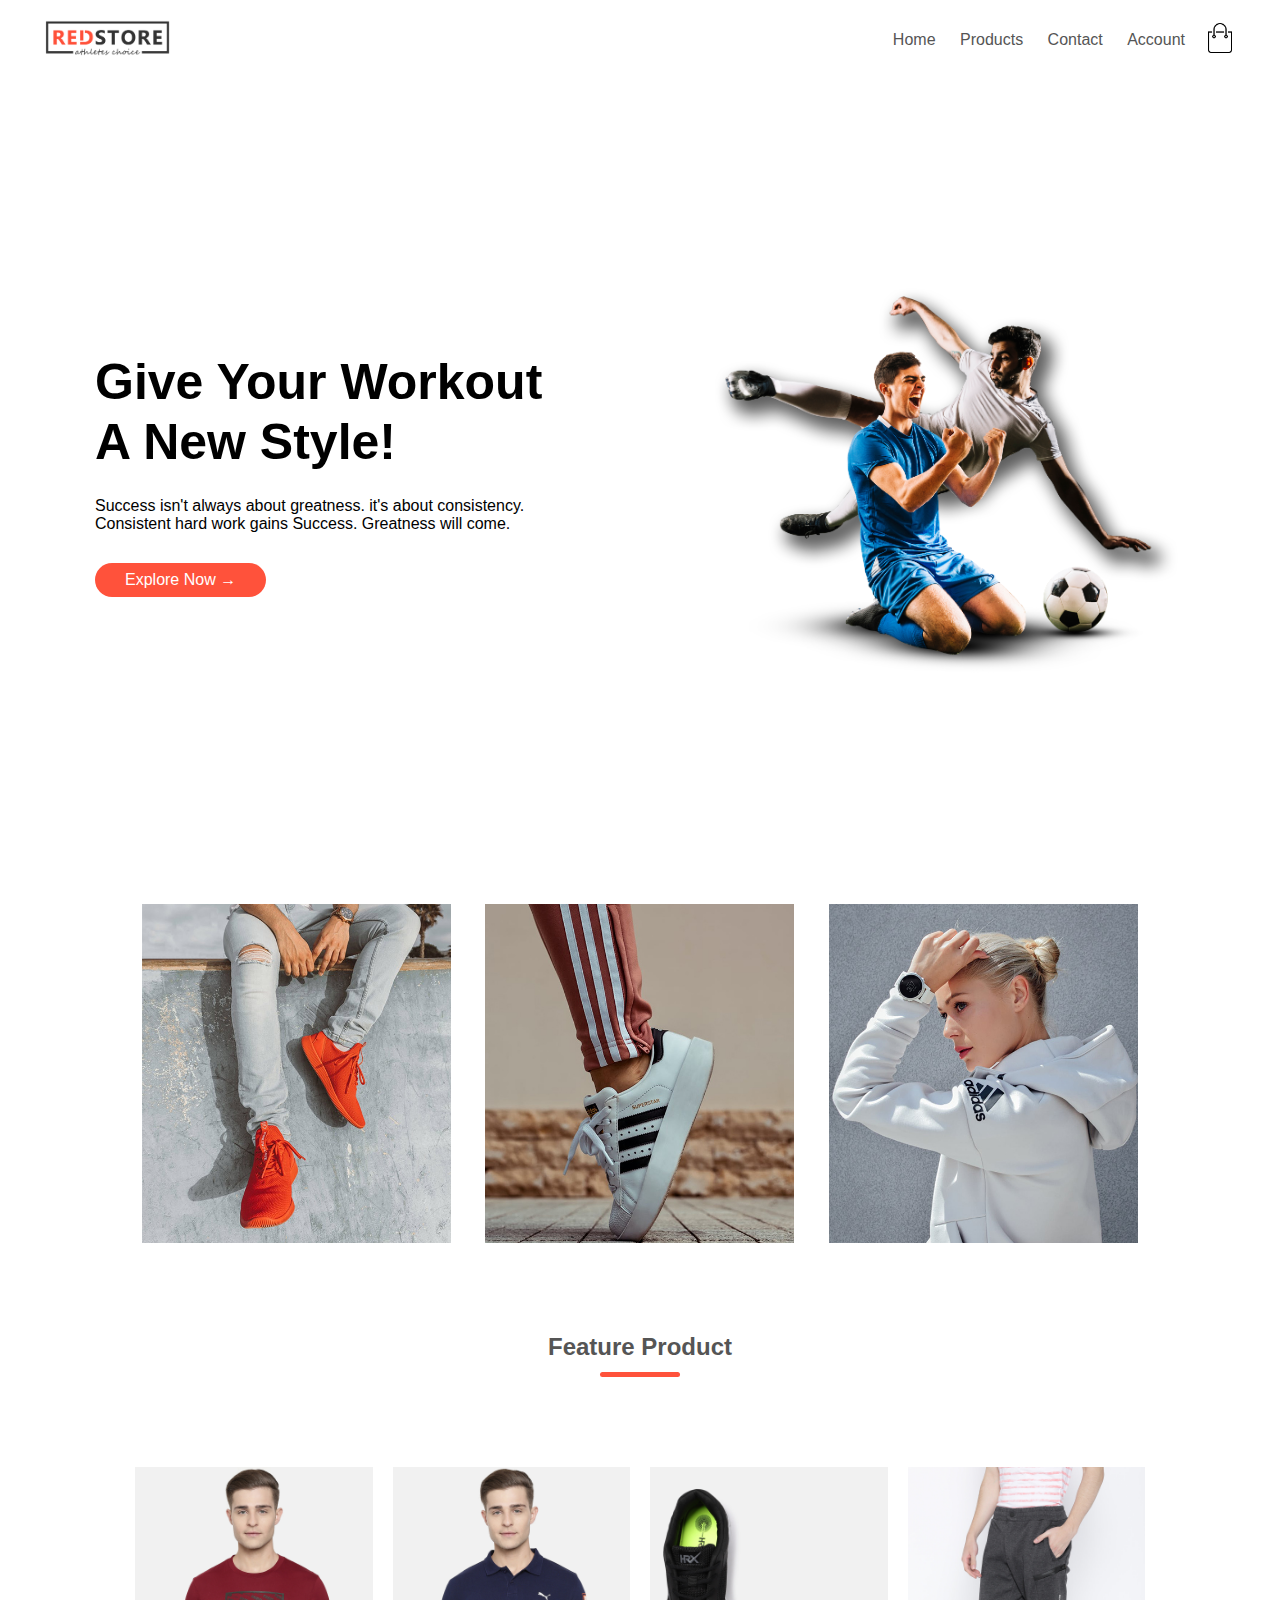
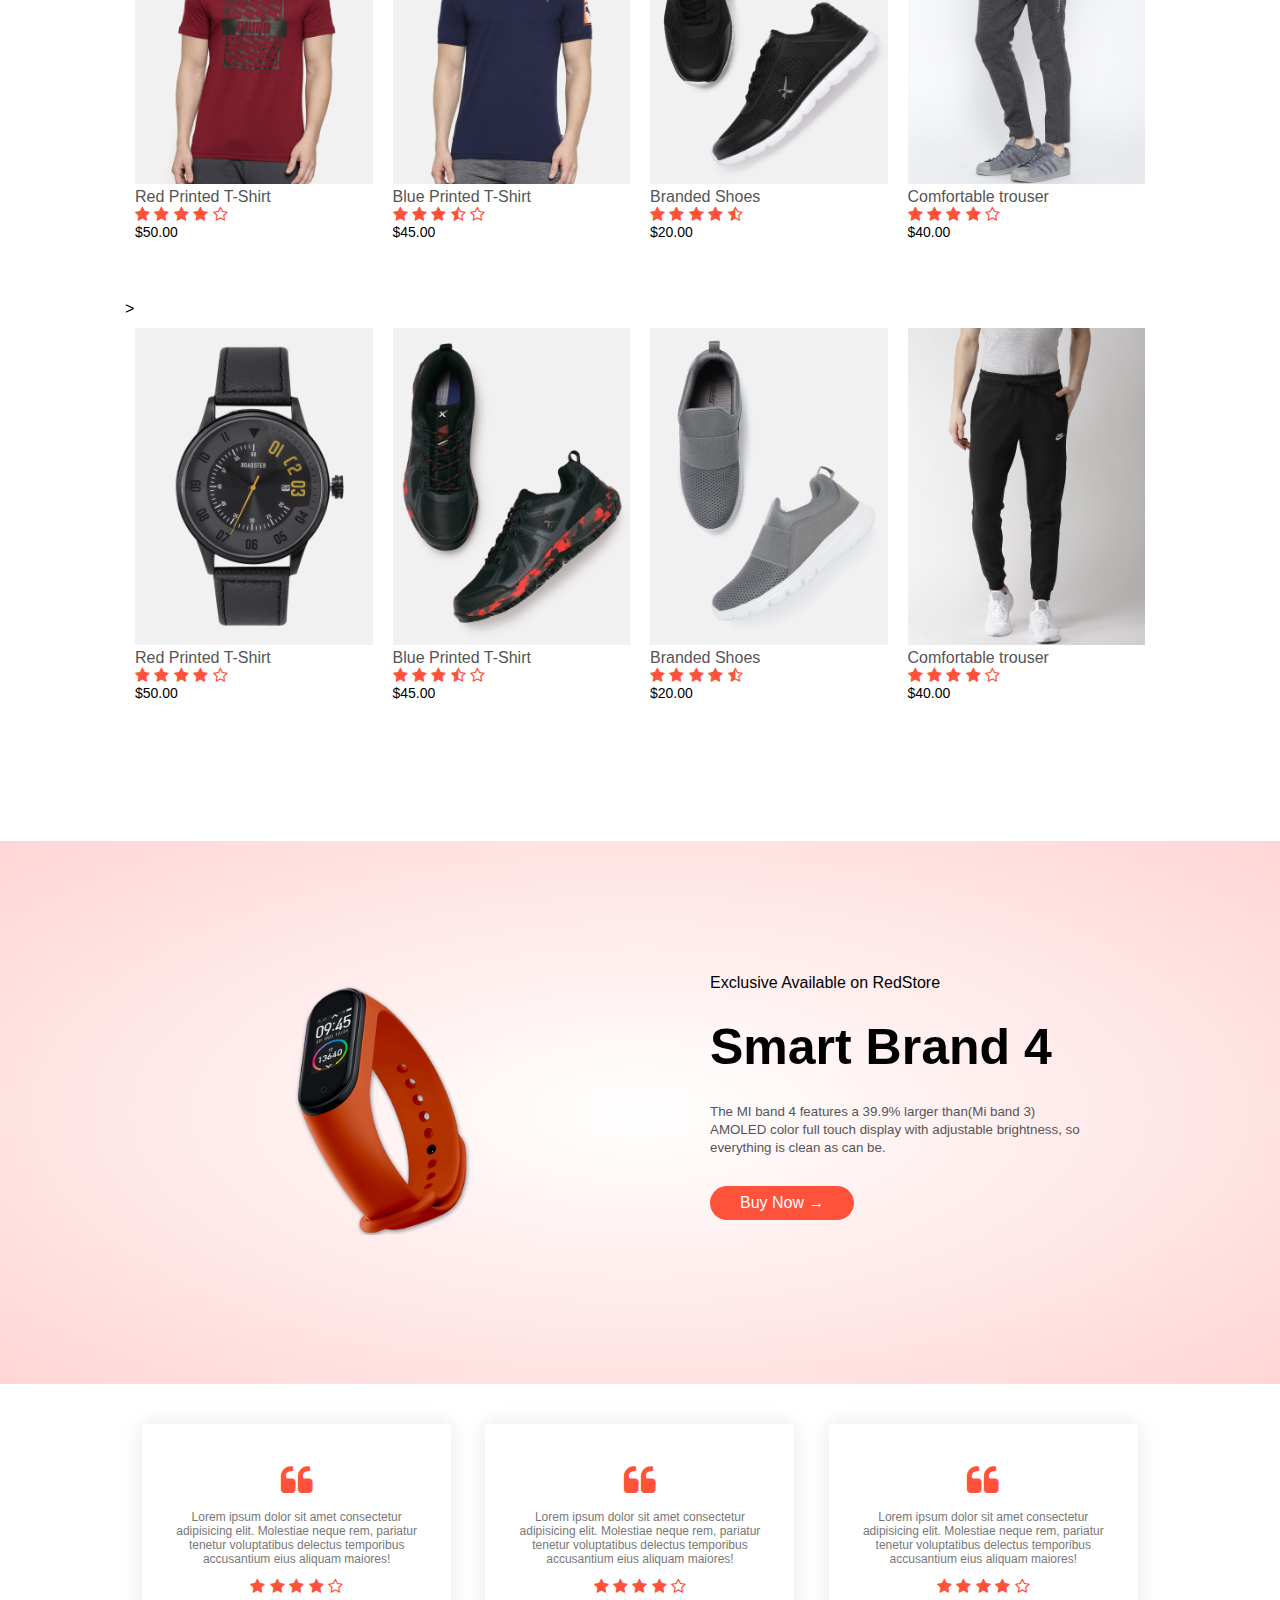
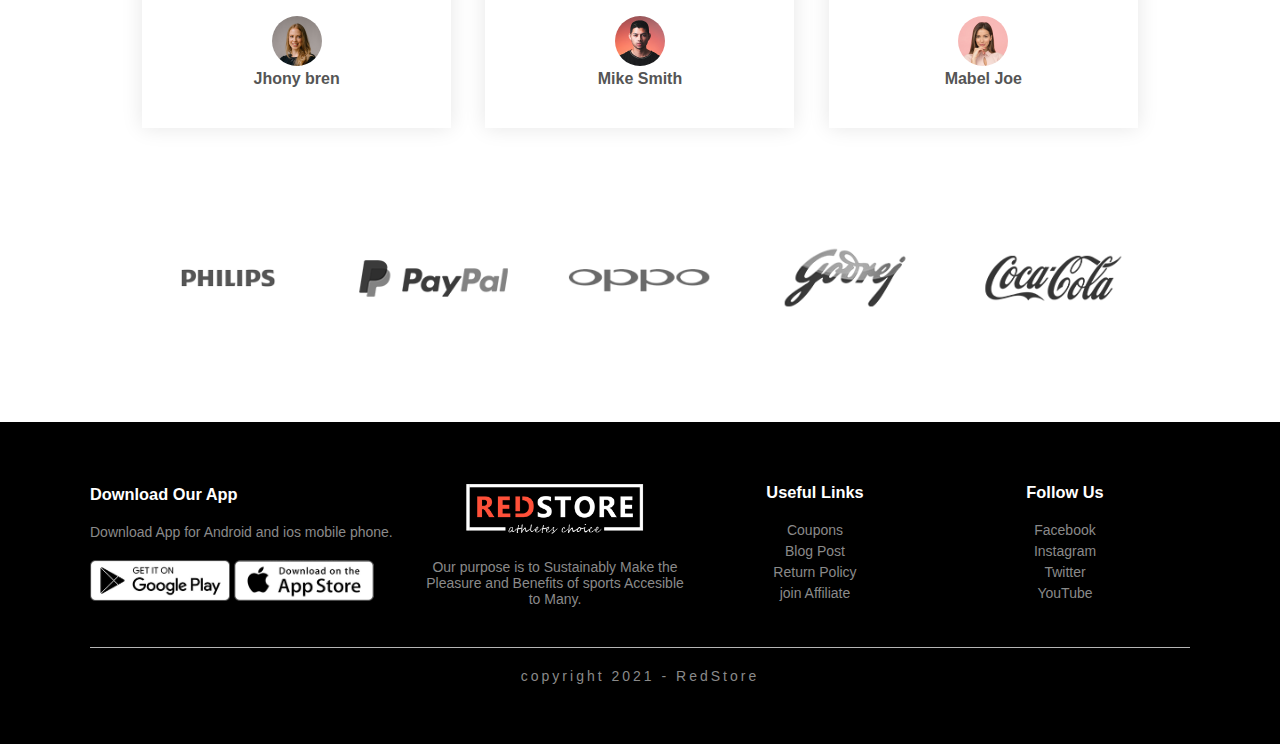
<file: index.html>
<!DOCTYPE html>
<html lang="en">

<head>
  <meta charset="UTF-8">
  <meta name="viewport" content="width=device-width, initial-scale=1.0">
  <link rel="stylesheet" href="https://cdnjs.cloudflare.com/ajax/libs/font-awesome/4.7.0/css/font-awesome.min.css">
  <link rel="stylesheet" href="style.css">
  <script src="script.js"></script>
  <!-- fonts  -->
  <link rel="preconnect" href="https://fonts.gstatic.com">

  <title>RedStore</title>
</head>

<body>
  <div class="header">
    <div class="menu">
      <div class="navbar">
        <div class="logo">
             <a href="index.html">
          <img src="/images/logo.png" alt="RedStore" width="125px">
          </a>
        </div>

        <nav>
                  
          
          <ul id = "Menu-items" >
            <li><a href="index.html">Home</a></li>
            <li><a href="products.html">Products</a></li>
             <!-- <li><a href="about.html">About</a></li> -->
            <li><a href="contact.html">Contact</a></li> 
            <li><a href="account.html">Account</a></li>
          </ul>
          
        </nav>
        <a href="cart.html">
        <img src="images/cart.png" alt="cart" width="30px" height="30px"></a>
        <img src="images/menu.png" class="menu-icon" onclick="menutoggle()">
      </div>
      <div class="row">
        <div class="col-2">
          <h1>Give Your Workout <br> A New Style!</h1>
          <p>Success isn't always about greatness. it's about consistency.
            Consistent hard work gains Success. Greatness will come. </p>
          <a href="products.html" class="btn">Explore Now &#8594;</a>
        </div>
        <div class="col-2">
          <img src="images/image1.png" alt="">
        </div>
      </div>
    </div>
  </div>

  <!-- ---- Feature Category Option ----  -->
  <div class="category">
    <div class="small-container">
      <div class="row">
        <div class="col-3"><img src="images/category-1.jpg" alt=""></div>
        <div class="col-3"><img src="images/category-2.jpg" alt=""></div>
        <div class="col-3"><img src="images/category-3.jpg" alt=""></div>
      </div>
    </div>
  </div>

  <!-- Feature Product -->
  <div class="small-container">
    <h2 class="title">Feature Product</h2>
    <div class="row">
      <div class="col-4">
        <a href="/product-preview.html">
        <img src="images/product-1.jpg" alt=""></a>
        <h4>Red Printed T-Shirt</h4>
        <div class="rating">
          <i class="fa fa-star"></i>
          <i class="fa fa-star"></i>
          <i class="fa fa-star"></i>
          <i class="fa fa-star"></i>
          <i class="fa fa-star-o"></i>
        </div>
        <p>$50.00</p>
      </div>
      <div class="col-4">
        <img src="images/product-4.jpg" alt="">
        <h4>Blue Printed T-Shirt</h4>
        <div class="rating">
          <i class="fa fa-star"></i>
          <i class="fa fa-star"></i>
          <i class="fa fa-star"></i>
          <i class="fa fa-star-half-o"></i>
          <i class="fa fa-star-o"></i>
        </div>
        <p>$45.00</p>
      </div>
      <div class="col-4">
        <img src="images/product-2.jpg" alt="">
        <h4>Branded Shoes</h4>
        <div class="rating">
          <i class="fa fa-star"></i>
          <i class="fa fa-star"></i>
          <i class="fa fa-star"></i>
          <i class="fa fa-star"></i>
          <i class="fa fa-star-half-o"></i>
        </div>
        <p>$20.00</p>
      </div>
      <div class="col-4">
        <img src="images/product-3.jpg" alt="">
        <h4>Comfortable trouser</h4>
        <div class="rating">
          <i class="fa fa-star"></i>
          <i class="fa fa-star"></i>
          <i class="fa fa-star"></i>
          <i class="fa fa-star"></i>
          <i class="fa fa-star-o"></i>
        </div>
        <p>$40.00</p>
      </div>


    </div>
  >
    <div class="row">
      <div class="col-4">
        <img src="images/product-9.jpg" alt="">
        <h4>Red Printed T-Shirt</h4>
        <div class="rating">
          <i class="fa fa-star"></i>
          <i class="fa fa-star"></i>
          <i class="fa fa-star"></i>
          <i class="fa fa-star"></i>
          <i class="fa fa-star-o"></i>
        </div>
        <p>$50.00</p>
      </div>
      <div class="col-4">
        <img src="images/product-10.jpg" alt="">
        <h4>Blue Printed T-Shirt</h4>
        <div class="rating">
          <i class="fa fa-star"></i>
          <i class="fa fa-star"></i>
          <i class="fa fa-star"></i>
          <i class="fa fa-star-half-o"></i>
          <i class="fa fa-star-o"></i>
        </div>
        <p>$45.00</p>
      </div>
      <div class="col-4">
        <img src="images/product-11.jpg" alt="">
        <h4>Branded Shoes</h4>
        <div class="rating">
          <i class="fa fa-star"></i>
          <i class="fa fa-star"></i>
          <i class="fa fa-star"></i>
          <i class="fa fa-star"></i>
          <i class="fa fa-star-half-o"></i>
        </div>
        <p>$20.00</p>
      </div>
      <div class="col-4">
        <img src="images/product-12.jpg" alt="">
        <h4>Comfortable trouser</h4>
        <div class="rating">
          <i class="fa fa-star"></i>
          <i class="fa fa-star"></i>
          <i class="fa fa-star"></i>
          <i class="fa fa-star"></i>
          <i class="fa fa-star-o"></i>
        </div>
        <p>$40.00</p>
      </div>
    </div>
  </div>
  <!-- --------offer--------- -->
  <div class="offer">
    <div class="small-container">
      <div class="row">
        <div class="col-2">
          <img src="images/exclusive.png" alt="" class="offer-img">
        </div>
        <div class="col-2">
          <p>Exclusive Available on RedStore</p>
          <h1>Smart Brand 4</h1>
          <small>
            The MI band 4 features a 39.9% larger than(Mi band 3) AMOLED color full touch display with adjustable
            brightness, so everything is clean as can be.
          </small>
          <br>
          <a href="">
            <div class="btn">Buy Now &#8594;</div>
          </a>
        </div>
      </div>
    </div>
  </div>
  <!-- ------- testimonial --------  -->
  <div class="testimonial">
    <div class="small-container">
      <div class="row">
        <div class="col-3">
          <i class = "fa fa-quote-left"></i>
          <p>Lorem ipsum dolor sit amet consectetur adipisicing elit. Molestiae neque rem, pariatur tenetur voluptatibus
            delectus temporibus accusantium eius aliquam maiores!</p>
          <div class="rating">
            <i class="fa fa-star"></i>
            <i class="fa fa-star"></i>
            <i class="fa fa-star"></i>
            <i class="fa fa-star"></i>
            <i class="fa fa-star-o"></i>
          </div>
          <img src="images/user-1.png" alt="">
         <h3>Jhony bren</h3>

        </div>
        <div class="col-3">
          <i class = "fa fa-quote-left"></i>
          <p>Lorem ipsum dolor sit amet consectetur adipisicing elit. Molestiae neque rem, pariatur tenetur voluptatibus
            delectus temporibus accusantium eius aliquam maiores!</p>
          <div class="rating">
            <i class="fa fa-star"></i>
            <i class="fa fa-star"></i>
            <i class="fa fa-star"></i>
            <i class="fa fa-star"></i>
            <i class="fa fa-star-o"></i>
          </div>
          <img src="images/user-2.png" alt="">
         <h3>Mike Smith</h3>

        </div>
        <div class="col-3">
          <i class = "fa fa-quote-left"></i>
          <p>Lorem ipsum dolor sit amet consectetur adipisicing elit. Molestiae neque rem, pariatur tenetur voluptatibus
            delectus temporibus accusantium eius aliquam maiores!</p>
          <div class="rating">
            <i class="fa fa-star"></i>
            <i class="fa fa-star"></i>
            <i class="fa fa-star"></i>
            <i class="fa fa-star"></i>
            <i class="fa fa-star-o"></i>
          </div>
          <img src="images/user-3.png" alt="">
         <h3>Mabel Joe</h3>

        </div>
      </div>
    </div>
  </div>
 <!-- ------- brands --------  -->
  <div class="brands">
    <div class="small-container">
      <div class="row">
               
        <div class="col-5">
          <img src="images/logo-philips.png" alt="">
        </div>
        <div class="col-5">
          <img src="images/logo-paypal.png" alt="">
        </div>
        <div class="col-5">
          <img src="images/logo-oppo.png" alt="">
        </div>
        <div class="col-5">
          <img src="images/logo-godrej.png" alt="">
        </div>
        <div class="col-5">
          <img src="images/logo-coca-cola.png" alt="">
        </div>
         
      </div>
    </div>
  </div>

   <!-- ----------- footer ----------  -->

   <footer class="footer">
     <div class="container">
       <div class="row">
         <div class="footer-col-1">
           <h3>Download Our App</h3>
           <p>Download App for Android and ios mobile phone.</p>
           <div class="app-logo">
             <img src="images/play-store.png" alt="">
             <img src="images/app-store.png" alt="">
           </div>

         </div>
         <div class="footer-col-2">
           <img src="images/logo-white.png" alt="">
           <p>Our purpose is to Sustainably Make the Pleasure and Benefits of sports Accesible to Many.</p>
         </div>
         <div class="footer-col-3">
           <h3>Useful Links</h3>
           <ul>
            <li>Coupons</li>
            <li>Blog Post</li>
            <li>Return Policy</li>
            <li>join Affiliate</li>  
           </ul>
         </div>
         <div class="footer-col-4">
           <h3>Follow Us</h3>
           <ul>
            <li><a href="#">Facebook</a></li>
            <li><a href="#">Instagram</a></li>
            <li><a href="#">Twitter</a></li>
            <li><a href="#">YouTube</a></li>
              
           </ul>
         </div>
          
       </div>
       <hr>
       <p class="copyright">copyright 2021 - RedStore</p>
     </div>

   </footer>




</body>

</html>
<script>
  var menuitems  = document.getElementById("Menu-items");
  menuitems.style.maxHeight = "0px";
  function menutoggle(){
    if( menuitems.style.maxHeight == "0px"){
       menuitems.style.maxHeight = "200px";
    }
    else{
       menuitems.style.maxHeight = "0px";
    }
  }
</script>
</file>
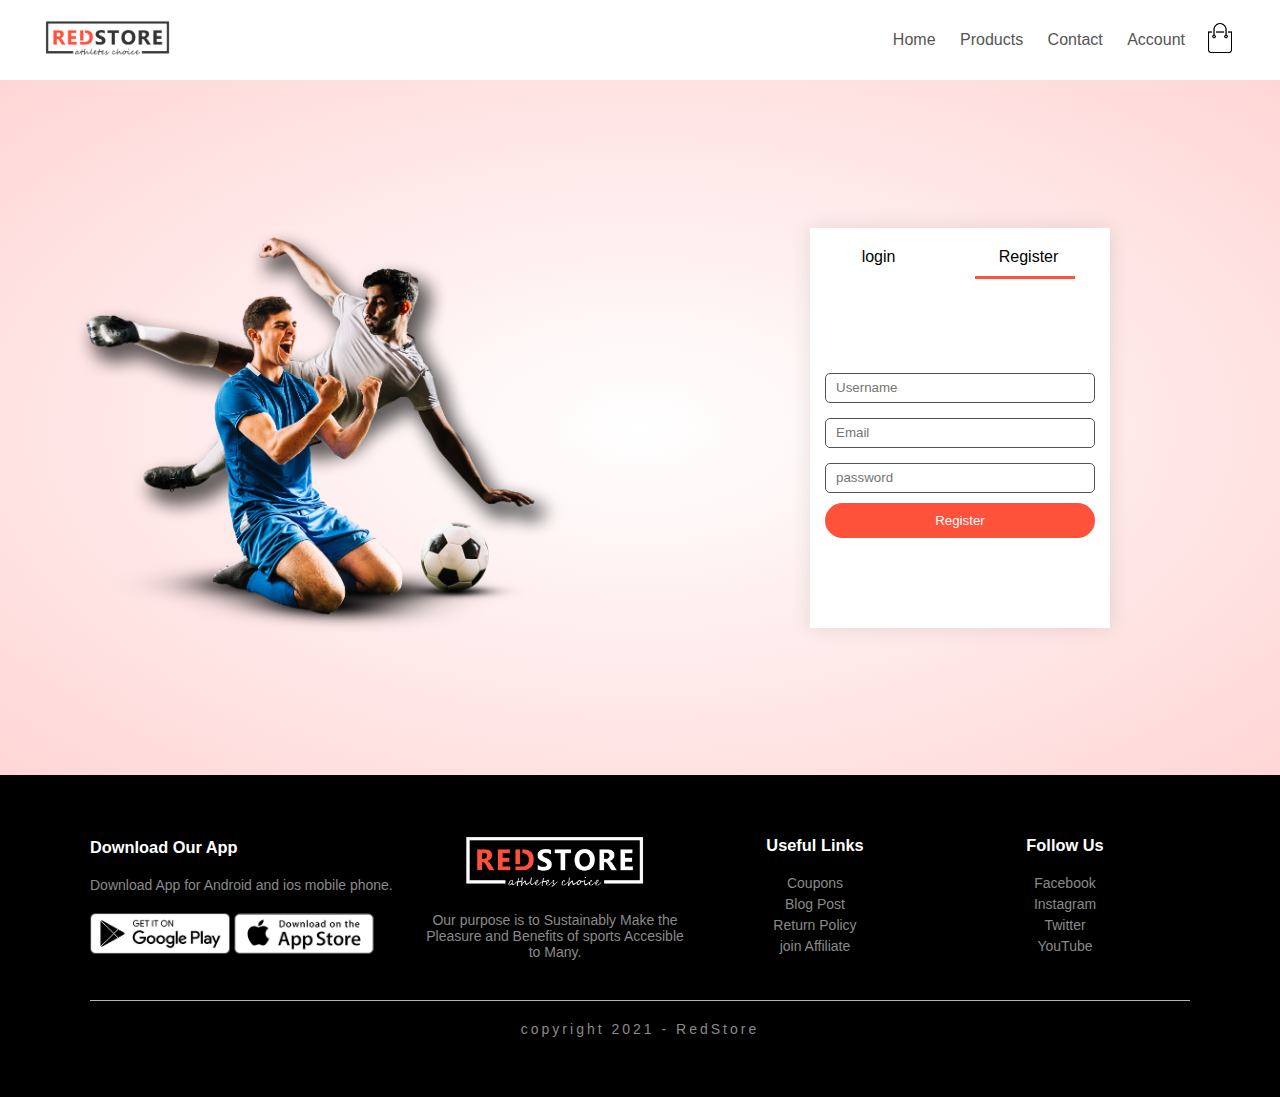
<file: account.html>
<!DOCTYPE html>
<html lang="en">

<head>
  <meta charset="UTF-8">
  <meta name="viewport" content="width=device-width, initial-scale=1.0">
  <link rel="stylesheet" href="https://cdnjs.cloudflare.com/ajax/libs/font-awesome/4.7.0/css/font-awesome.min.css">
  <link rel="stylesheet" href="style.css">
  <script src="script.js"></script>
  <!-- fonts  -->
  <link rel="preconnect" href="https://fonts.gstatic.com">

  <title>RedStore</title>
</head>

<body>

    <div class="menu">
      <div class="navbar">
        <div class="logo">
          <a href="index.html">
          <img src="/images/logo.png" alt="RedStore" width="125px">
          </a>
        </div>

        <nav>
                  
          
              <ul id = "Menu-items" >
            <li><a href="index.html">Home</a></li>
            <li><a href="products.html">Products</a></li>
             <!-- <li><a href="about.html">About</a></li> -->
            <li><a href="contact.html">Contact</a></li> 
            <li><a href="account.html">Account</a></li>
          </ul>
          
        </nav>
        <a href="cart.html">
        <img src="images/cart.png" alt="cart" width="30px" height="30px"></a>
        <img src="images/menu.png" class="menu-icon" onclick="menutoggle()">
      </div>
        
        </div>
       
      <!-- account - page  -->
     <div class="account-page">
      <div class="container">
        <div class="row">
          <div class="col-2">
            <img src="images/image1.png" alt="">
          </div>
          <div class="col-2">
            <div class="form-container">
              <div class="form-btn">
                <span onclick="login()">login</span>
                <span onclick="register()"> Register</span>
              
              </div>
                <div id="indicator"> 
                  
                </div>
          
              <form action="" id ="login">
              <input type="text" placeholder="Username" name = "username" id = "username">
              <input type="password"  placeholder ="password" name = "password" id = "username">
                <button type="submit" class="btn" name = "login">Login</button>
                <a href="">Forget Password</a>
              </form>
              <form action="" id = "register">
              <input type="text" placeholder="Username" name = "username" id = "username">
              <input type="email" name="email" id="mail" placeholder="Email">
              <input type="password"  placeholder ="password" name = "password" id = "username">
                <button type="submit" class="btn" name = "register">Register</button>
                
              </form>

            </div>
          </div>
        </div>
      </div>
      </div>

   <!-- ----------- footer ----------  -->

   <footer class="footer">
     <div class="container">
       <div class="row">
         <div class="footer-col-1">
           <h3>Download Our App</h3>
           <p>Download App for Android and ios mobile phone.</p>
           <div class="app-logo">
             <img src="images/play-store.png" alt="">
             <img src="images/app-store.png" alt="">
           </div>

         </div>
         <div class="footer-col-2">
           <img src="images/logo-white.png" alt="">
           <p>Our purpose is to Sustainably Make the Pleasure and Benefits of sports Accesible to Many.</p>
         </div>
         <div class="footer-col-3">
           <h3>Useful Links</h3>
           <ul>
            <li>Coupons</li>
            <li>Blog Post</li>
            <li>Return Policy</li>
            <li>join Affiliate</li>  
           </ul>
         </div>
         <div class="footer-col-4">
           <h3>Follow Us</h3>
           <ul>
            <li><a href="#">Facebook</a></li>
            <li><a href="#">Instagram</a></li>
            <li><a href="#">Twitter</a></li>
            <li><a href="#">YouTube</a></li>
              
           </ul>
         </div>
          
       </div>
       <hr>
       <p class="copyright">copyright 2021 - RedStore</p>
     </div>

   </footer>




</body>

</html>
<script>
  var menuitems  = document.getElementById("Menu-items");
  menuitems.style.maxHeight = "0px";
  function menutoggle(){
    if( menuitems.style.maxHeight == "0px"){
       menuitems.style.maxHeight = "200px";
    }
    else{
       menuitems.style.maxHeight = "0px";
    }
  }
</script>

<!-- script for form  -->
<script>
var log = document.getElementById("login");
var reg = document.getElementById("register");
var indicator = document.getElementById("indicator");
 function login(){
   indicator.style.transform = "translateX(0px)";
   log.style.transform = "translateX(300px)";
   reg.style.transform = "translateX(300px)";
 
 }
 function register(){
   indicator.style.transform = "translateX(150px)";
    log.style.transform = "translateX(0px)";
   reg.style.transform = "translateX(0px)";
 
 }
</script>
</file>
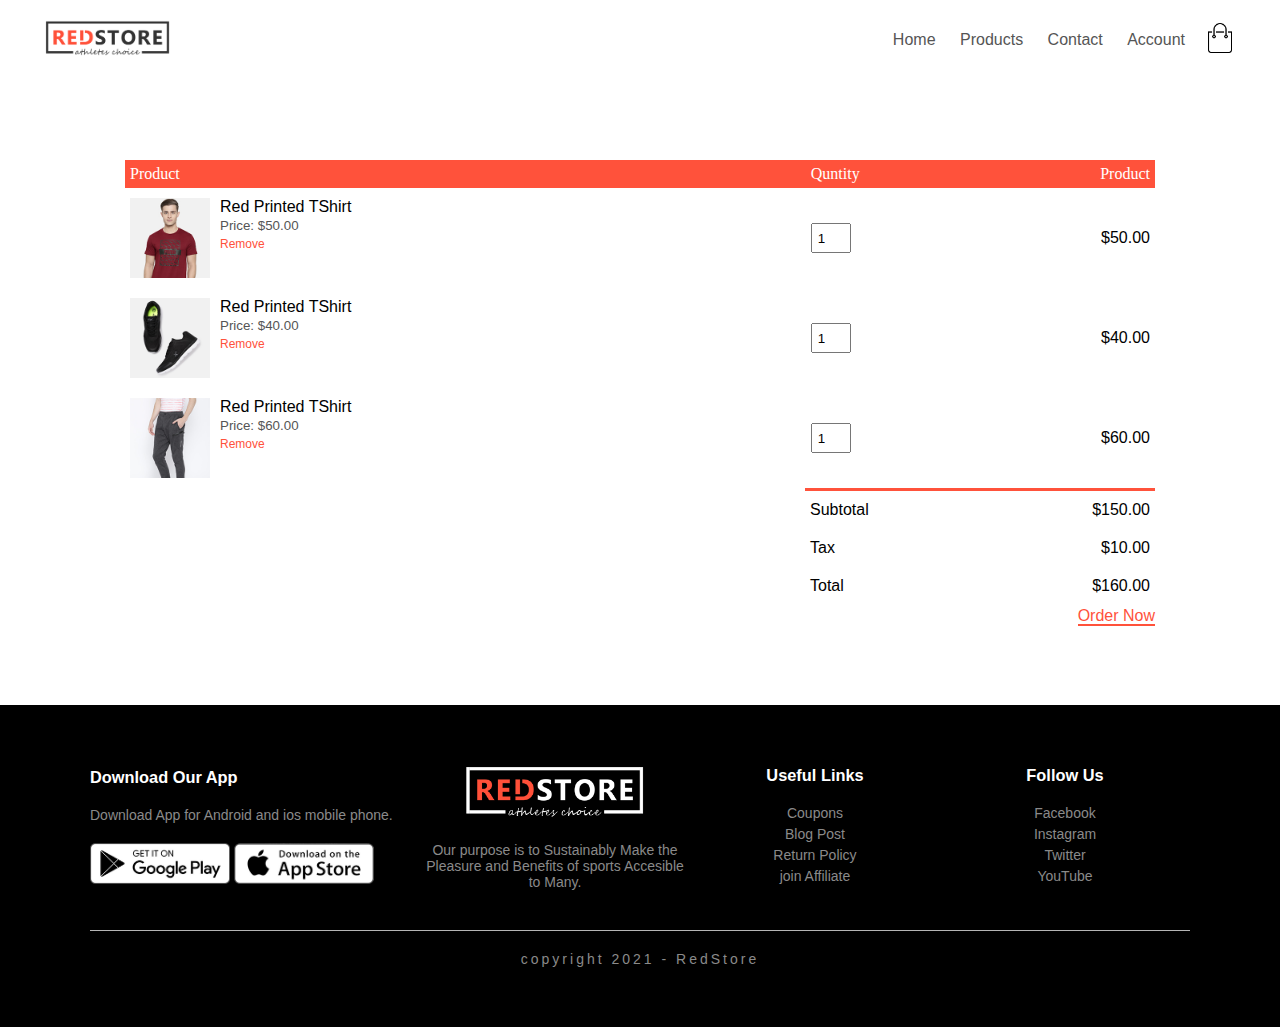
<file: cart.html>
<!DOCTYPE html>
<html lang="en">

<head>
  <meta charset="UTF-8">
  <meta name="viewport" content="width=device-width, initial-scale=1.0">
  <link rel="stylesheet" href="https://cdnjs.cloudflare.com/ajax/libs/font-awesome/4.7.0/css/font-awesome.min.css">
  <link rel="stylesheet" href="style.css">
  <script src="script.js"></script>
  <!-- fonts  -->
  <link rel="preconnect" href="https://fonts.gstatic.com">

  <title>RedStore</title>
</head>

<body>
  
    <div class="menu">
      <div class="navbar">
        <div class="logo">
            <a href="index.html">
          <img src="/images/logo.png" alt="RedStore" width="125px">
          </a>
        </div>

        <nav>
                  
          
               <ul id = "Menu-items" >
            <li><a href="index.html">Home</a></li>
            <li><a href="products.html">Products</a></li>
            <!-- <li><a href="about.html">About</a></li> -->
            <li><a href="contact.html">Contact</a></li>
            <li><a href="account.html">Account</a></li>
          </ul>
          
        </nav>
    <a href="cart.html">
        <img src="images/cart.png" alt="cart" width="30px" height="30px"></a> 
        <img src="images/menu.png" class="menu-icon" onclick="menutoggle()">
      </div>
        
        </div>
       
        <!-- cart info  -->
        <div class="small-container cart-container">
          <table>
         <tr>
           <th>Product</th>
           <th>Quntity</th>
           <th>Product</th>
         </tr>
         
              <tr>
                
                 <td> <div class="cart-info">
                   <img src="images/buy-1.jpg" alt="">
                 
                 <div>
                   <p>Red Printed TShirt</p>
                   <small>Price: <span>$50.00</span></small>
                   <br>
                   <a href="">Remove</a>
                 </div></div>
                
                
                </td>
                 <td> <input type="number" name="quantity" value = "1" id=""></td>
                 <td><span>$50.00</span></td>
              </tr>
              <tr>
                
                 <td> <div class="cart-info">
                   <img src="images/buy-2.jpg" alt="">
                 
                 <div>
                   <p>Red Printed TShirt</p>
                   <small>Price: <span>$40.00</span></small>
                   <br>
                   <a href="">Remove</a>
                 </div></div>
                
                
                </td>
                 <td> <input type="number" name="quantity" value = "1" id=""></td>
                 <td><span>$40.00</span></td>
              </tr>
              <tr>
                
                 <td> <div class="cart-info">
                   <img src="images/buy-3.jpg" alt="">
                 
                 <div>
                   <p>Red Printed TShirt</p>
                   <small>Price: <span>$60.00</span></small>
                   <br>
                   <a href="">Remove</a>
                 </div></div>
                
                
                </td>
                 <td> <input type="number" name="quantity" value = "1" id=""></td>
                 <td><span>$60.00</span></td>
              </tr>
            
          </table>

          <div class="subtotal">
            <table>
              <tr>
                <td>Subtotal</td>
                <td>$150.00</td>
              </tr>
              <tr>
                <td>Tax</td>
                <td>$10.00</td>
              </tr>
              <tr>
                <td>Total </td>
                <td>$160.00</td>
              </tr>
            </table>
          </div>

          <div class="order">
             <a href="">Order Now</a>
          </div>
        </div>

   

   <!-- ----------- footer ----------  -->

   <footer class="footer">
     <div class="container">
       <div class="row">
         <div class="footer-col-1">
           <h3>Download Our App</h3>
           <p>Download App for Android and ios mobile phone.</p>
           <div class="app-logo">
             <img src="images/play-store.png" alt="">
             <img src="images/app-store.png" alt="">
           </div>

         </div>
         <div class="footer-col-2">
           <img src="images/logo-white.png" alt="">
           <p>Our purpose is to Sustainably Make the Pleasure and Benefits of sports Accesible to Many.</p>
         </div>
         <div class="footer-col-3">
           <h3>Useful Links</h3>
           <ul>
            <li>Coupons</li>
            <li>Blog Post</li>
            <li>Return Policy</li>
            <li>join Affiliate</li>  
           </ul>
         </div>
         <div class="footer-col-4">
           <h3>Follow Us</h3>
           <ul>
            <li><a href="#">Facebook</a></li>
            <li><a href="#">Instagram</a></li>
            <li><a href="#">Twitter</a></li>
            <li><a href="#">YouTube</a></li>
              
           </ul>
         </div>
          
       </div>
       <hr>
       <p class="copyright">copyright 2021 - RedStore</p>
     </div>

   </footer>




</body>

</html>
<script>
  var menuitems  = document.getElementById("Menu-items");
  menuitems.style.maxHeight = "0px";
  function menutoggle(){
    if( menuitems.style.maxHeight == "0px"){
       menuitems.style.maxHeight = "200px";
    }
    else{
       menuitems.style.maxHeight = "0px";
    }
  }
</script>
</file>
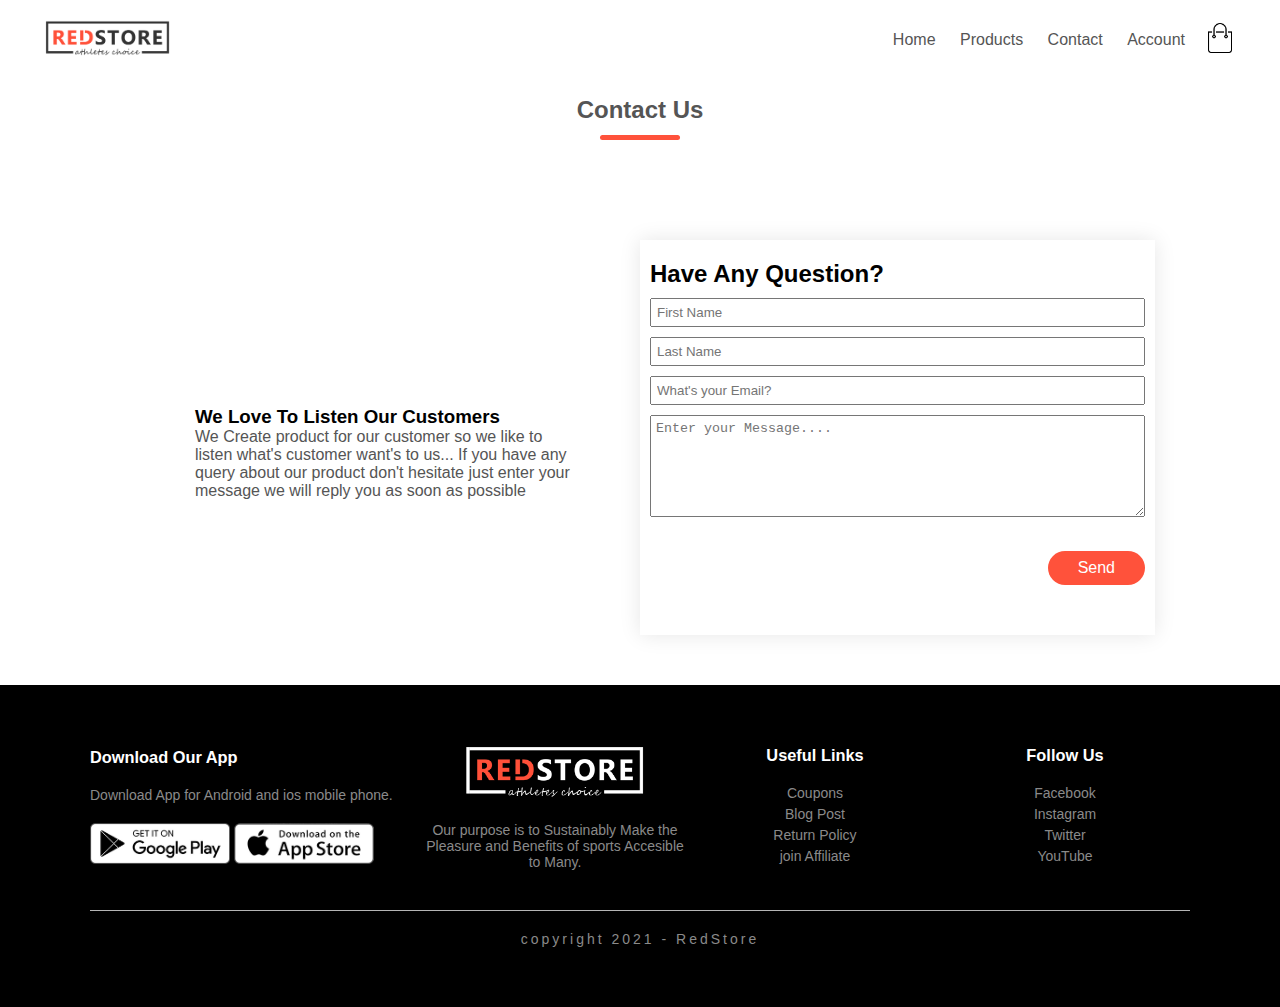
<file: contact.html>
<!DOCTYPE html>
<html lang="en">

<head>
  <meta charset="UTF-8">
  <meta name="viewport" content="width=device-width, initial-scale=1.0">
  <link rel="stylesheet" href="https://cdnjs.cloudflare.com/ajax/libs/font-awesome/4.7.0/css/font-awesome.min.css">
  <link rel="stylesheet" href="style.css">
  <script src="script.js"></script>
  <!-- fonts  -->
  <link rel="preconnect" href="https://fonts.gstatic.com">

  <title>RedStore</title>
</head>

<body>
 
    <div class="menu">
      <div class="navbar">
        <div class="logo">
             <a href="index.html">
          <img src="/images/logo.png" alt="RedStore" width="125px">
          </a>
        </div>

        <nav>
                  
          
          <ul id = "Menu-items" >
            <li><a href="index.html">Home</a></li>
            <li><a href="products.html">Products</a></li>
            <!-- <li><a href="about.html">About</a></li> -->
            <li><a href="contact.html">Contact</a></li>
            <li><a href="account.html">Account</a></li>
          </ul>
          
        </nav>
    <a href="cart.html">
        <img src="images/cart.png" alt="cart" width="30px" height="30px"></a>
        <img src="images/menu.png" class="menu-icon" onclick="menutoggle()">
      </div>
        <div class="small-container contact">
    <h2 class="title">Contact Us</h2>
    
        <div class="row">
        <div class="col-2 side-text">
          <h3>We Love To Listen Our Customers </h3>
          <p>We Create product for our customer so we like to listen what's customer want's to us... If you have any query about our product don't hesitate just enter your message we will reply you as soon as possible</p>
        </div>
          <div class="col-2 contact-form">
              <h2>Have Any Question?</h2>
            <input type="text" placeholder="First Name">
            <input type="text" placeholder="Last Name">
            <input type="email" placeholder="What's your Email?">
             <textarea rows="6" cols="50" placeholder="Enter your Message...."></textarea>
             
            </textarea>
            <div class="send">
            <a href="" class="btn">Send</a>
          </div></div>
        </div>
      </div>
     
        
  
  
      
 
 
  
</div>
   <!-- ----------- footer ----------  -->

   <footer class="footer">
     <div class="container">
       <div class="row">
         <div class="footer-col-1">
           <h3>Download Our App</h3>
           <p>Download App for Android and ios mobile phone.</p>
           <div class="app-logo">
             <img src="images/play-store.png" alt="">
             <img src="images/app-store.png" alt="">
           </div>

         </div>
         <div class="footer-col-2">
           <img src="images/logo-white.png" alt="">
           <p>Our purpose is to Sustainably Make the Pleasure and Benefits of sports Accesible to Many.</p>
         </div>
         <div class="footer-col-3">
           <h3>Useful Links</h3>
           <ul>
            <li>Coupons</li>
            <li>Blog Post</li>
            <li>Return Policy</li>
            <li>join Affiliate</li>  
           </ul>
         </div>
         <div class="footer-col-4">
           <h3>Follow Us</h3>
           <ul>
            <li><a href="#">Facebook</a></li>
            <li><a href="#">Instagram</a></li>
            <li><a href="#">Twitter</a></li>
            <li><a href="#">YouTube</a></li>
              
           </ul>
         </div>
          
       </div>
       <hr>
       <p class="copyright">copyright 2021 - RedStore</p>
     </div>

   </footer>




</body>

</html>
<script>
  var menuitems  = document.getElementById("Menu-items");
  menuitems.style.maxHeight = "0px";
  function menutoggle(){
    if( menuitems.style.maxHeight == "0px"){
       menuitems.style.maxHeight = "200px";
    }
    else{
       menuitems.style.maxHeight = "0px";
    }
  }
</script>
</file>
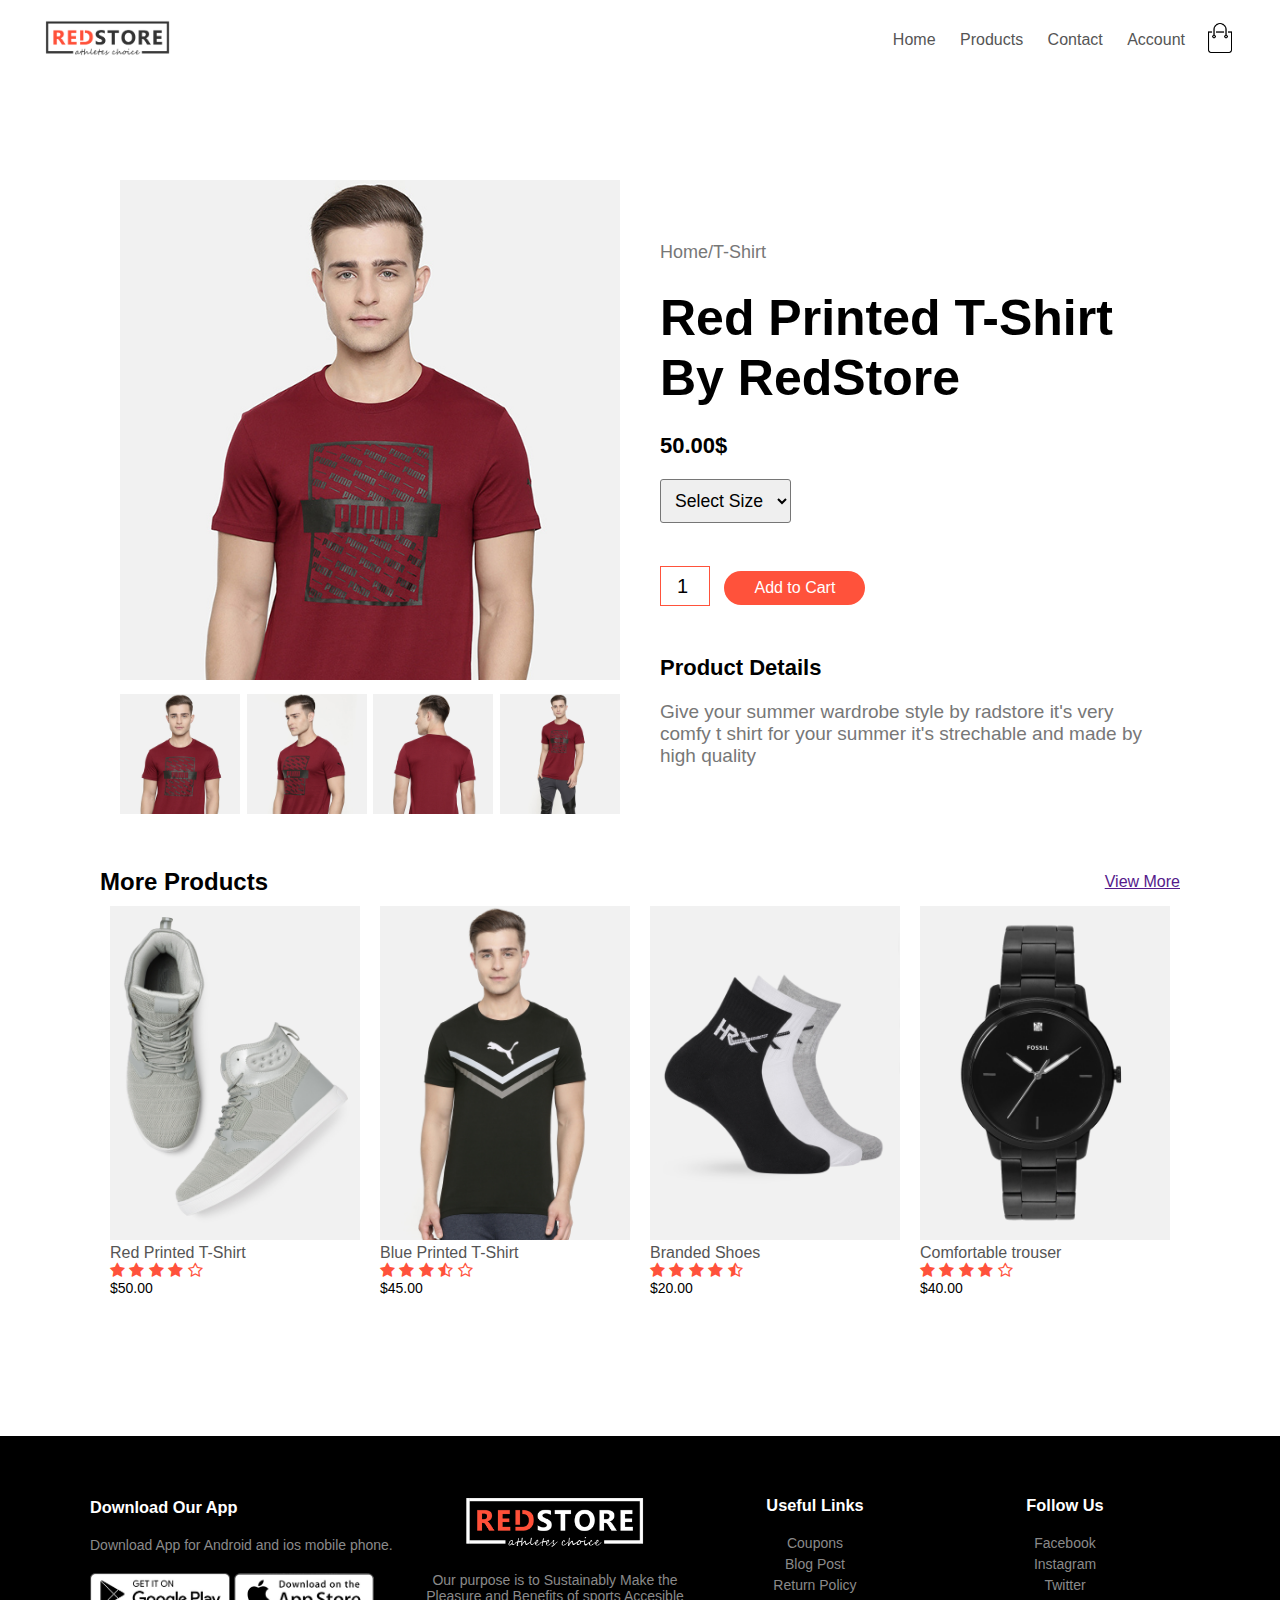
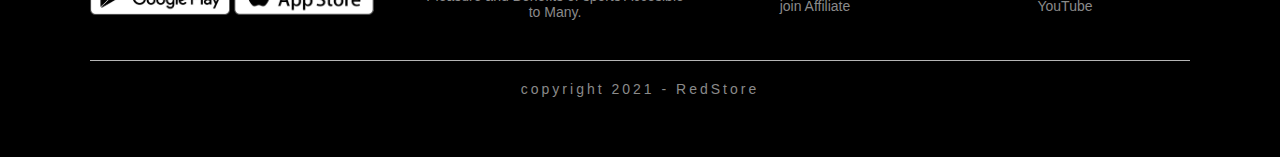
<file: product-preview.html>
<!DOCTYPE html>
<html lang="en">

<head>
  <meta charset="UTF-8">
  <meta name="viewport" content="width=device-width, initial-scale=1.0">
  <link rel="stylesheet" href="https://cdnjs.cloudflare.com/ajax/libs/font-awesome/4.7.0/css/font-awesome.min.css">
  <link rel="stylesheet" href="style.css">
  <script src="script.js"></script>
  <!-- fonts  -->
  <link rel="preconnect" href="https://fonts.gstatic.com">

  <title>RedStore</title>
</head>

<body>
  
    <div class="menu">
      <div class="navbar">
        <div class="logo">
   <a href="index.html">
          <img src="/images/logo.png" alt="RedStore" width="125px">
          </a>
        </div>

        <nav>
                  
          
              <ul id = "Menu-items" >
            <li><a href="index.html">Home</a></li>
            <li><a href="products.html">Products</a></li>
            <!-- <li><a href="about.html">About</a></li> -->
            <li><a href="contact.html">Contact</a></li>
            <li><a href="account.html">Account</a></li>
          </ul>
        </nav>
            <a href="cart.html">
        <img src="images/cart.png" alt="cart" width="30px" height="30px"></a>
        <img src="images/menu.png" class="menu-icon" onclick="menutoggle()">
      </div>
        
        </div>
       


  <!-- ---- Feature Category Option ----  -->
   

  <!-- Feature Product -->
  <div class="small-container single-product">
 
   
    <div class="row ">
      <div class="col-2 ">
        <img src="images/gallery-1.jpg" id = "preview-img" alt="">
        <div class="small-img-row">
           <div class="small-img-col">
             <img src="images/gallery-1.jpg" width="100%" class= "small-img" alt="">
           </div>
           <div class="small-img-col">
             <img src="images/gallery-2.jpg"width="100%" class= "small-img" alt="">
           </div>
           <div class="small-img-col">
             <img src="images/gallery-3.jpg"width="100%" class= "small-img" alt="">
           </div>
           <div class="small-img-col">
             <img src="images/gallery-4.jpg"width="100%" class= "small-img" alt="">
           </div>
        </div>
           
      </div>
      <div class="col-2 product-details">
      <p>Home/T-Shirt</p>
      <h1>Red Printed T-Shirt By RedStore</h1>
      <h3>50.00$</h3>
    
      <select>
        <option value="select" disabled selected>Select Size</option>
        <option value="XL">XL</option>
        <option value="L">L</option>
        <option value="M">M</option>
        <option value="S">S</option>
      </select>
      <br>
      <input type="number" value="1" name="product-count" id="product-count">
    
    <a href="" class = "btn">Add to Cart</a>
      <div class="product-details">
      <h3>Product Details</h3>
      <p>Give your summer wardrobe style by radstore it's very comfy t shirt for your summer it's strechable and made by high quality </p>
      </div></div>
      </div>
     
         <!-- latest product  -->
         <div class="moreproducts">
     <div class="row-2 row">
     
       <h2>More Products</h2>
     <a href="" class = "viewmore">View More</a>
     
   
    </div>
    <div class="row">
      <div class="col-4">
        <img src="images/product-5.jpg" alt="">
        <h4>Red Printed T-Shirt</h4>
        <div class="rating">
          <i class="fa fa-star"></i>
          <i class="fa fa-star"></i>
          <i class="fa fa-star"></i>
          <i class="fa fa-star"></i>
          <i class="fa fa-star-o"></i>
        </div>
        <p>$50.00</p>
      </div>
      <div class="col-4">
        <img src="images/product-6.jpg" alt="">
        <h4>Blue Printed T-Shirt</h4>
        <div class="rating">
          <i class="fa fa-star"></i>
          <i class="fa fa-star"></i>
          <i class="fa fa-star"></i>
          <i class="fa fa-star-half-o"></i>
          <i class="fa fa-star-o"></i>
        </div>
        <p>$45.00</p>
      </div>
      <div class="col-4">
        <img src="images/product-7.jpg" alt="">
        <h4>Branded Shoes</h4>
        <div class="rating">
          <i class="fa fa-star"></i>
          <i class="fa fa-star"></i>
          <i class="fa fa-star"></i>
          <i class="fa fa-star"></i>
          <i class="fa fa-star-half-o"></i>
        </div>
        <p>$20.00</p>
      </div>
      <div class="col-4">
        <img src="images/product-8.jpg" alt="">
        <h4>Comfortable trouser</h4>
        <div class="rating">
          <i class="fa fa-star"></i>
          <i class="fa fa-star"></i>
          <i class="fa fa-star"></i>
          <i class="fa fa-star"></i>
          <i class="fa fa-star-o"></i>
        </div>
        <p>$40.00</p>
      </div>

</div>

    </div>
     </div>
  
 <!-- ------- brands --------  -->
   
  

   <!-- ----------- footer ----------  -->

   <footer class="footer">
     <div class="container">
       <div class="row">
         <div class="footer-col-1">
           <h3>Download Our App</h3>
           <p>Download App for Android and ios mobile phone.</p>
           <div class="app-logo">
             <img src="images/play-store.png" alt="">
             <img src="images/app-store.png" alt="">
           </div>

         </div>
         <div class="footer-col-2">
           <img src="images/logo-white.png" alt="">
           <p>Our purpose is to Sustainably Make the Pleasure and Benefits of sports Accesible to Many.</p>
         </div>
         <div class="footer-col-3">
           <h3>Useful Links</h3>
           <ul>
            <li>Coupons</li>
            <li>Blog Post</li>
            <li>Return Policy</li>
            <li>join Affiliate</li>  
           </ul>
         </div>
         <div class="footer-col-4">
           <h3>Follow Us</h3>
           <ul>
            <li><a href="#">Facebook</a></li>
            <li><a href="#">Instagram</a></li>
            <li><a href="#">Twitter</a></li>
            <li><a href="#">YouTube</a></li>
              
           </ul>
         </div>
          
       </div>
       <hr>
       <p class="copyright">copyright 2021 - RedStore</p>
     </div>
     

   </footer>




</body>

</html>
<script>
  var menuitems  = document.getElementById("Menu-items");
  menuitems.style.maxHeight = "0px";
  function menutoggle(){
    if( menuitems.style.maxHeight == "0px"){
       menuitems.style.maxHeight = "200px";
    }
    else{
       menuitems.style.maxHeight = "0px";
    }
  }
</script>

<!-- script for product-preview  -->
<script>
var small_img = document.getElementsByClassName("small-img");
var img = document.getElementById("preview-img");
 small_img[0].onclick = function(){
   img.src = small_img[0].src;
 }
 small_img[1].onclick = function(){
   img.src = small_img[1].src;
 }
 small_img[2].onclick = function(){
   img.src = small_img[2].src;
 }
 small_img[3].onclick = function(){
   img.src = small_img[3].src;
 }



</script>
</file>
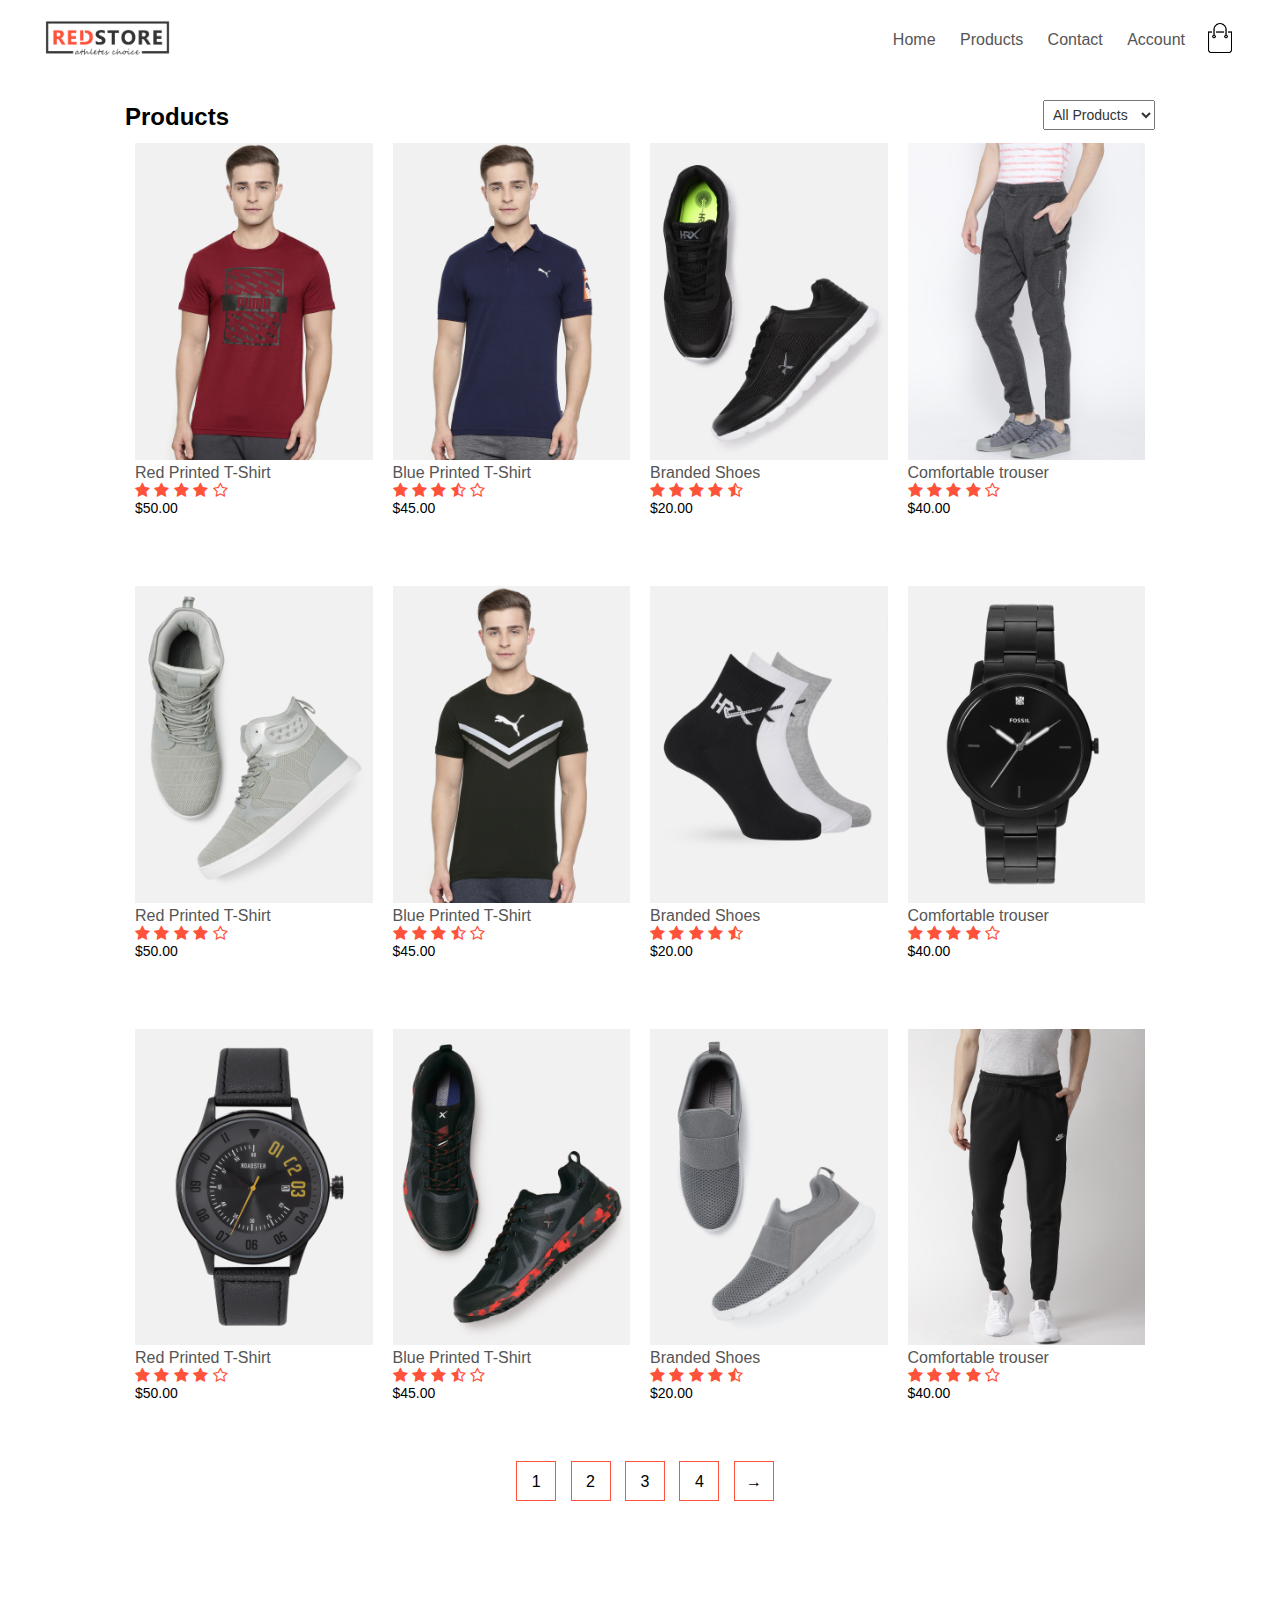
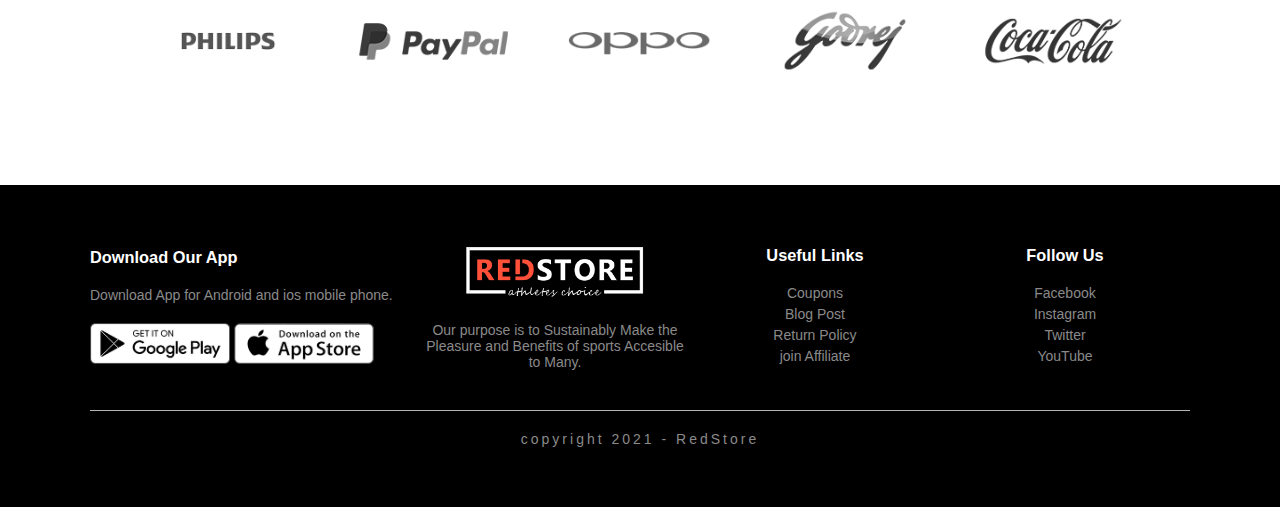
<file: products.html>
<!DOCTYPE html>
<html lang="en">

<head>
  <meta charset="UTF-8">
  <meta name="viewport" content="width=device-width, initial-scale=1.0">
  <link rel="stylesheet" href="https://cdnjs.cloudflare.com/ajax/libs/font-awesome/4.7.0/css/font-awesome.min.css">
  <link rel="stylesheet" href="style.css">
  <script src="script.js"></script>
  <!-- fonts  -->
  <link rel="preconnect" href="https://fonts.gstatic.com">

  <title>RedStore</title>
</head>

<body>
  
    <div class="menu">
      <div class="navbar">
        <div class="logo">
          <a href="index.html">
          <img src="/images/logo.png" alt="RedStore" width="125px">
          </a>
        </div>

        <nav>
                  
          
            <ul id = "Menu-items" >
            <li><a href="index.html">Home</a></li>
            <li><a href="products.html">Products</a></li>
             <!-- <li><a href="about.html">About</a></li> -->
            <li><a href="contact.html">Contact</a></li> 
            <li><a  href="account.html">Account</a>
           
            </li>
             <!-- <div class = "account">
               <a href="" class="btn">Login</a>
               
               <a href="" class="btn">Register</a>
            
            </div> -->
          </ul>
          
        </nav>
       <a href="cart.html">
        <img src="images/cart.png" alt="cart" width="30px" height="30px"></a>
        <img src="images/menu.png" class="menu-icon" onclick="menutoggle()">
      </div>
        
        </div>
       


  <!-- ---- Feature Category Option ----  -->
   

  <!-- Feature Product -->
  <div class="small-container">
    <div class="row-2 row">
     
       <h2>Products</h2>
       <select name="category" id="category">
         <option value="default">All Products</option>
         <option value="default">Quality Base</option>
         <option value="default">low price</option>
       </select>
     
   
    </div>
   
    <div class="row">
      <div class="col-4">
        <a href="cart.html">
        <img src="images/product-1.jpg" alt="">    </a>
        <h4>Red Printed T-Shirt</h4>
        <div class="rating">
          <i class="fa fa-star"></i>
          <i class="fa fa-star"></i>
          <i class="fa fa-star"></i>
          <i class="fa fa-star"></i>
          <i class="fa fa-star-o"></i>
        </div>
        <p>$50.00</p>
    
      </div>
      <div class="col-4">
        <img src="images/product-4.jpg" alt="">
        <h4>Blue Printed T-Shirt</h4>
        <div class="rating">
          <i class="fa fa-star"></i>
          <i class="fa fa-star"></i>
          <i class="fa fa-star"></i>
          <i class="fa fa-star-half-o"></i>
          <i class="fa fa-star-o"></i>
        </div>
        <p>$45.00</p>
      </div>
      <div class="col-4">
        <img src="images/product-2.jpg" alt="">
        <h4>Branded Shoes</h4>
        <div class="rating">
          <i class="fa fa-star"></i>
          <i class="fa fa-star"></i>
          <i class="fa fa-star"></i>
          <i class="fa fa-star"></i>
          <i class="fa fa-star-half-o"></i>
        </div>
        <p>$20.00</p>
      </div>
      <div class="col-4">
        <img src="images/product-3.jpg" alt="">
        <h4>Comfortable trouser</h4>
        <div class="rating">
          <i class="fa fa-star"></i>
          <i class="fa fa-star"></i>
          <i class="fa fa-star"></i>
          <i class="fa fa-star"></i>
          <i class="fa fa-star-o"></i>
        </div>
        <p>$40.00</p>
      </div>


    </div>
    <!-- latest product  -->
   
    <div class="row">
      <div class="col-4">
        <img src="images/product-5.jpg" alt="">
        <h4>Red Printed T-Shirt</h4>
        <div class="rating">
          <i class="fa fa-star"></i>
          <i class="fa fa-star"></i>
          <i class="fa fa-star"></i>
          <i class="fa fa-star"></i>
          <i class="fa fa-star-o"></i>
        </div>
        <p>$50.00</p>
      </div>
      <div class="col-4">
        <img src="images/product-6.jpg" alt="">
        <h4>Blue Printed T-Shirt</h4>
        <div class="rating">
          <i class="fa fa-star"></i>
          <i class="fa fa-star"></i>
          <i class="fa fa-star"></i>
          <i class="fa fa-star-half-o"></i>
          <i class="fa fa-star-o"></i>
        </div>
        <p>$45.00</p>
      </div>
      <div class="col-4">
        <img src="images/product-7.jpg" alt="">
        <h4>Branded Shoes</h4>
        <div class="rating">
          <i class="fa fa-star"></i>
          <i class="fa fa-star"></i>
          <i class="fa fa-star"></i>
          <i class="fa fa-star"></i>
          <i class="fa fa-star-half-o"></i>
        </div>
        <p>$20.00</p>
      </div>
      <div class="col-4">
        <img src="images/product-8.jpg" alt="">
        <h4>Comfortable trouser</h4>
        <div class="rating">
          <i class="fa fa-star"></i>
          <i class="fa fa-star"></i>
          <i class="fa fa-star"></i>
          <i class="fa fa-star"></i>
          <i class="fa fa-star-o"></i>
        </div>
        <p>$40.00</p>
      </div>


    </div>
    <div class="row">
      <div class="col-4">
        <img src="images/product-9.jpg" alt="">
        <h4>Red Printed T-Shirt</h4>
        <div class="rating">
          <i class="fa fa-star"></i>
          <i class="fa fa-star"></i>
          <i class="fa fa-star"></i>
          <i class="fa fa-star"></i>
          <i class="fa fa-star-o"></i>
        </div>
        <p>$50.00</p>
      </div>
      <div class="col-4">
        <img src="images/product-10.jpg" alt="">
        <h4>Blue Printed T-Shirt</h4>
        <div class="rating">
          <i class="fa fa-star"></i>
          <i class="fa fa-star"></i>
          <i class="fa fa-star"></i>
          <i class="fa fa-star-half-o"></i>
          <i class="fa fa-star-o"></i>
        </div>
        <p>$45.00</p>
      </div>
      <div class="col-4">
        <img src="images/product-11.jpg" alt="">
        <h4>Branded Shoes</h4>
        <div class="rating">
          <i class="fa fa-star"></i>
          <i class="fa fa-star"></i>
          <i class="fa fa-star"></i>
          <i class="fa fa-star"></i>
          <i class="fa fa-star-half-o"></i>
        </div>
        <p>$20.00</p>
      </div>
      <div class="col-4">
        <img src="images/product-12.jpg" alt="">
        <h4>Comfortable trouser</h4>
        <div class="rating">
          <i class="fa fa-star"></i>
          <i class="fa fa-star"></i>
          <i class="fa fa-star"></i>
          <i class="fa fa-star"></i>
          <i class="fa fa-star-o"></i>
        </div>
        <p>$40.00</p>
      </div>
    </div>
  </div>
   <div class="row">
    <div class="pagination">
    <span>1</span>
    <span>2</span>
    <span>3</span>
    <span>4</span>
    <span>&#8594;</span>
    </div>
  </div>
  
 <!-- ------- brands --------  -->
  <div class="brands">
    <div class="small-container">
      <div class="row">
               
        <div class="col-5">
          <img src="images/logo-philips.png" alt="">
        </div>
        <div class="col-5">
          <img src="images/logo-paypal.png" alt="">
        </div>
        <div class="col-5">
          <img src="images/logo-oppo.png" alt="">
        </div>
        <div class="col-5">
          <img src="images/logo-godrej.png" alt="">
        </div>
        <div class="col-5">
          <img src="images/logo-coca-cola.png" alt="">
        </div>
         
      </div>
    </div>
  </div>
 

   <!-- ----------- footer ----------  -->

   <footer class="footer">
     <div class="container">
       <div class="row">
         <div class="footer-col-1">
           <h3>Download Our App</h3>
           <p>Download App for Android and ios mobile phone.</p>
           <div class="app-logo">
             <img src="images/play-store.png" alt="">
             <img src="images/app-store.png" alt="">
           </div>

         </div>
         <div class="footer-col-2">
           <img src="images/logo-white.png" alt="">
           <p>Our purpose is to Sustainably Make the Pleasure and Benefits of sports Accesible to Many.</p>
         </div>
         <div class="footer-col-3">
           <h3>Useful Links</h3>
           <ul>
            <li>Coupons</li>
            <li>Blog Post</li>
            <li>Return Policy</li>
            <li>join Affiliate</li>  
           </ul>
         </div>
         <div class="footer-col-4">
           <h3>Follow Us</h3>
           <ul>
            <li><a href="#">Facebook</a></li>
            <li><a href="#">Instagram</a></li>
            <li><a href="#">Twitter</a></li>
            <li><a href="#">YouTube</a></li>
              
           </ul>
         </div>
          
       </div>
       <hr>
       <p class="copyright">copyright 2021 - RedStore</p>
     </div>

   </footer>




</body>

</html>
<script>
  var menuitems  = document.getElementById("Menu-items");
  menuitems.style.maxHeight = "0px";
  function menutoggle(){
    if( menuitems.style.maxHeight == "0px"){
       menuitems.style.maxHeight = "200px";
    }
    else{
       menuitems.style.maxHeight = "0px";
    }
  }
</script>
</file>
<file: style.css>
*{
  margin: 0 0;
  padding: 0 0;
  box-sizing: border-box;
}
body{
  font-family: 'Poppins', sans-serif;
}

.navbar{
  display: flex;
  align-items: center;
  padding: 20px; 
 
}
nav{
 flex: 1;
 text-align: right; 
 
}
nav ul{
  display: inline-block;
  list-style:none;
}
nav ul li{
  display: inline-block;
  margin-right: 20px;
 
}
nav ul li a{
  text-decoration: none;
  color: #555;
  /* font-weight: 500; */
}
nav ul li a:hover{
  color: #ff523b ;
  
}
/* .account .btn{
 
  font-size: 12px;
  padding : 0px 0px;
  margin: 0px;
  border-radius: 0px;
} */
.menu{
  max-width: 1300px;
  margin: auto;
  padding-left: 25px;
  padding-right: 25px;
}
.row{
  display: flex;
  align-items: center;
  flex-wrap: wrap;
  justify-content:space-around;
}
.col-2{
  flex-basis: 50%;
  min-width: 300px;
  padding: 70px  ;
}
.col-2 img{
  max-width: 100%;
  padding: 50px 0;
}
.col-2 h1{
    position: relative;
  font-size: 50px;
  line-height: 60px;
  margin:25px 0px;
  animation-name: headanim;
  animation-duration: 2s;
  animation-fill-mode: forwards;
  animation-timing-function: ease-in;

  
}
@keyframes headanim{
from{
  opacity: 0;
}
to{
  opacity: 1;
}
}
.col-2 p{
  animation-name: headanim;
  animation-duration: 4s;
  animation-fill-mode: forwards;
  animation-timing-function: ease-in;
 
}
.btn{
  text-decoration: none;
  display: inline-block;
  background-color: #ff523b;
  color: #fff;
  padding: 8px 30px;
  margin: 30px 0px;
  border-radius: 30px;
  transition: background 0.5s;
 
}
.btn:hover{
  background:#563434 ;
}
.header .row{
  margin-top: 70px;
}

  /* ---- category css ----  */
.category{
margin:70px 0;
}
.col-3{
  flex-basis: 30%;
  min-width: 250px;
  margin-top: 30px;
}
.col-3 img{
  width: 100%;
}
.category .small-container{
    animation-name: headanim;
  animation-duration: 2s;
  animation-fill-mode: forwards;
  animation-timing-function: ease-in;
}
.small-container{
  max-width: 1080px;
  margin:auto;
  padding-left: 25px;
  padding-right: 25px;

}

/* product feautre  */
.col-4{
  flex-basis: 25%;
  padding: 10px;
  min-width: 200px;
  margin-bottom: 50px;
  transition: transform 0.5s;
  cursor: pointer;
}
.col-4 img{
  width: 100%;
  transition: all 0.5s  ;
}
.col-4 img:hover{
  transform: scale(1.2);
}

.title{
  text-align: center;
  margin: 0 auto 80px ;
  position: relative;
  line-height: 60px;
  color: #555;
}
.title::after{
  content: "";
  background:#ff523b;
  width: 80px;
  height: 5px;
  border-radius: 5px;
  position: absolute;
  bottom: 0;
  left: 50%;
  transform: translateX(-50%);
}
h4{
  color: #555;
  font-weight: normal;
}
.col-4 p{
  font-size: 14px;
}
.rating .fa{
  color:#ff523b;
}
.col-4:hover{
  transform: translateY(-8px);
}
.offer{
    background: radial-gradient(#fff,#ffd6d6);
    margin-top: 80px;
    padding: 30px 0;
}
.col-2 .offer-img{
  padding: 45px;
}
small{
  color: #555;
}
   /* ------- testimonial --------   */
.testimonial{
 padding: 10px;
}
.testimonial .col-3{
  text-align: center;
  padding: 40px 20px;
  box-shadow: 0 0 20px  0 rgba(0, 0, 0,0.1);
  cursor: pointer;
  transition: transform 0.5s;
}
.testimonial img{
  width: 50px;
 margin-top: 20px;
  border-radius: 50%;
}
.testimonial .col-3:hover{
  transform: translateY(-10px);
}
.fa-quote-left{
  font-size: 34px;
  color: #ff523b;
}
.testimonial .col-3 .rating {
  margin-top: 5px;
}
.col-3 p{
  font-size: 12px;
  margin:12px 0px;
  color: #777;
}
.testimonial .col-3 h3{
  font-weight: 600;
  color: #555;
  font-size: 16px;
}

 /* -------- brands ---------  */
 .brands{
  margin: 100px auto; 
 }
 .col-5{
   width: 160px;
 }
 .col-5 img{
   width: 100%;
   cursor: pointer;
   filter: grayscale(100%);
 }
 .col-5 img:hover{
     filter: grayscale(0%);
 }

  /* -------- foooter ------  */
  .footer{
    background-color: #000;
    color: #8a8a8a;
    font-size: 14px;
    padding: 60px 90px ;
  }
  .footer p{
        color: #8a8a8a;
  }
  .footer h3{
    color: #fff;
    margin-bottom: 20px;
  }
  .footer-col-1,.footer-col-2,.footer-col-3,.footer-col-4{
    min-width: 250px;
    margin-bottom: 20px;
  }
  .footer-col-1{
    flex-basis: 30%;
  }
  .footer-col-2{
    flex: 1;
    text-align: center;
     }
.footer-col-2 img{
  width: 180px;
  margin-bottom: 20px;
}
.footer-col-3,.footer-col-4{
flex-basis: 12%;
text-align: center;
}
ul{
  list-style: none;
}
.footer-col-4 a{
text-decoration: none;
 color: #8a8a8a;
 
}
.footer-col-3 ul li{
  margin:5px 0; 
}
.footer-col-3 ul li:hover{
  color: #ff523b; 
}
.footer-col-4 ul li a:hover{
  color: #ff523b; 
}
.footer-col-4 ul li{
  margin:5px 0; 
}
.app-logo{
  margin-top: 20px;
}
.app-logo img{
  width: 140px;
}
.copyright{
  text-align: center;
  margin-top: 20px;
  letter-spacing: 3px;
}
.footer hr{
  border: none;
  background: #b5b5b5;
  height: 1px;
  margin: 20px 0;
}

.menu-icon{
  width: 28px;
  margin-left: 20px;
  display: none;
}

/* media query for menu  */
@media only screen and (max-width:870px){
  nav ul{
    position:absolute;
    top: 70px;
    left: 0;
    background: #333;
    width: 100%;
    overflow: hidden;
    transition: max-height 0.5s;
     /* height: 0px; */
  }
  #Menu-items{
    /* max-height: 0px; */
  }
  nav ul li{
    display: block;
    margin-right: 50px;
    margin-top: 10px;
    margin-bottom: 10px;
  }
  nav ul li a{
    color: #fff;
  }
  .menu-icon{
    display: block;
    cursor: pointer;
  }
}
/* media query for small device  */
@media only screen and (max-width:550px){
.row{
  text-align: center;
}
.col-2 ,.col-3, .col-4 {
  flex-basis: 100%;
  /* border: 10px solid black; */
}
.col-2{
  padding: 43px;
}
.col-2 .offer-img{
  padding: 0 0 ;
}
.single-product .row{
  text-align: left;
}
.single-product .col-2{
padding: 20px 0px;
}
.single-product h1{
font-size: 26px;
line-height: 30px;
}
.single-product option{
  font-size: 16px;
}
.single-product select{
  font-size: 16px;
}
 .single-product select{
 
  font-size: 1rem;
}
.cart-info p{
  margin-top: 2px;
   font-size: 0.9rem;
 font-weight: bold;
 
}

}
@media only screen and (max-width:650px) and (min-width: 550px){
.col-2 ,.col-3, .col-4 {
  flex-basis: 80%;
  /* border: 10px solid black; */
}
.col-2 .offer-img{
  padding: 20px 0px ;
}

}


/* css for product page  */
.pagination ul{
 margin: 0 auto 80px;
  /* border: 2px solid black; */
  
}
.pagination span{
  display: inline-block;
  width: 40px;
  height: 40px;
  margin-left: 10px;
 line-height: 40px;
  border: 1px solid #ff523b;
  text-align: center;
  cursor: pointer;
  
}
 .pagination span:hover{
  background-color: #ff523b;
  color: #fff;
}
.row-2{
  margin: 20px 0 auto;
  justify-content: space-between;
}
#category {
  padding: 5px 5px;
  font-weight: 500;
  font-size: 14px; 
  color: #333; 
  margin-bottom: 3px;

}
 
#category option{
  margin: 10px ;
  /* font-size: 15px; */
  
}
#category:focus{
  /* border: none; */
}


 /* ----- css for product-preview --------  */
.single-product{
  margin-top: 80px;
  padding: 0 0 ;
  margin-bottom: 80px;
}
.single-product .col-2 img{
  padding: 0;
}
.single-product h3{
margin: 20px 0;
font-size: 22px;
font-weight: bold;
}
.single-product .col-2 {
  padding: 20px;
}

 

 .product-details p:first-child{
   color: #777;
   font-size: 18px;
    
 }
 .single-product select{
  display: block;
  padding: 10px;
  margin-top: 0px;
  border-radius: 3px;
  font-size: 1.1rem;
}
.single-product input{
   width: 50px;
   height: 40px;
   padding-left: 10px;
   text-align: center;
   margin-right: 10px;
   border: 1px solid #ff523b;
   /* padding: 8px; */
   font-size: 20px;
 }
 .product-details p{
   font-size: 19px;
   color: #777;
 }
 input:focus{
   outline: none;
 } 
 select:focus{
   outline: none;
 } 
 .small-img-row{
   display: flex;
   justify-content: space-between;
   
 }
 .small-img-col{
 flex-basis: 24%;
 justify-content: space-evenly;
 margin:10px 0;
 }
.small-img{
  cursor: pointer;
}
  /* css for cart html  */

.cart-container{
  margin: 80px auto;
}
table{
  width: 100%;
  border-collapse: collapse;
}
.cart-info{
 display: flex;
 flex-wrap: wrap;
}
th{
  text-align: left;
  background-color: #ff523b;
  color: #fff;
  padding: 5px;
  font-family: Georgia, 'Times New Roman', Times, serif;
  font-weight: normal;
}
td{
  padding: 10px 5px;
}
td input{
  width: 40px;
  height: 30px;
  padding: 5px;
}
td a{
  color: #ff523b;
  text-decoration: none;
  font-size: 12px;
}
td img{
  width: 80px;
  height: 80px;
  margin-right: 10px;
}

 .subtotal{
  display: flex;
  justify-content: flex-end;
}
.subtotal table{
  border-top: 3px solid #ff523b;
  width: 100%;
  max-width: 350px;
}
td:last-child{
  text-align: right;
}
th:last-child{
  text-align: right;
}
.order {
  text-align: right;
  margin-top: 2px;
}
.order a{
  text-decoration: none;
  color: #ff523b;
  border-bottom: 2px solid #ff523b;
}
.order a:hover{
  color: #ff9485;
}


/* ------ csss for account page -----  */
.account-page{
    background: radial-gradient(#fff,#ffd6d6);
    padding: 10px 0px;
  
}
.form-btn{
  display: flex;
  justify-content: space-around;
  cursor: pointer;
}
.form-container{
 
  width: 300px;
  height: 400px;
  border: 2px solid black;
  box-shadow: 0 0 20px 0px rgba(0, 0, 0,0.1) ;
  background-color: white;
  position: relative;
  text-align: center;
  margin:auto auto;
  padding: 20px 0px;
  border: none;
  overflow: hidden; 
     
  
}
.form-container form{
  position: absolute;
  top: 130px;
  width: 100%;
    transition: transform 1s;
 
}
.form-container form input{
   width: 90%;
  margin-top: 15px;
  padding: 0px 10px;
  height: 30px;
  border-radius: 5px;
    border: 0.1px solid rgb(83, 82, 82);
}
.form-container form .btn{
  width: 90%;
  border: none;
  margin:10px 0;
  cursor: pointer;
  padding: 10px 10px;
}
#login{
  left: -300px;
  margin-left: 5px;
  /* padding-left: 5px; */
  /* display: none; */
  z-index: 100;
  
  
}
 
#register{
  left: 0px;
}
form a{
  font-size: 12px ;
}

#indicator{
  border-bottom: 3px solid #ff523b;
  width: 100px;
  margin-top: 10px ;
  margin-left: 15px;
  transform: translateX(150px); 
}
 @media only screen and (max-width:330px)  {
   .form-container{
     width: 100%;
     display: flex;
     
   }
  #indicator{
    transform: translateX(80px); 
    display: none;
  }
  }


  /* css for contact page  */
  .contact .col-2 input,textarea{
    width: 100%;
    margin-top: 10px;
    padding: 5px 5px;
  }
  .contact .row .col-2{
    justify-content: space-around;
  }
  
  .contact-form{
    /* border: 2px solid black; */
    padding: 20px 10px;
    margin-top: 20px;
     box-shadow: 0 0 20px  0 rgba(0, 0, 0,0.1);
     margin-bottom: 50px;
     
  }
  .send{
    text-align: right;
 
  }
  .side-text{
    /* padding: 10px 20px ;
    margin: 0 0;
    margin-top: -150px; */
  }
  .side-text p{
    color: #555;
  }
</file>
